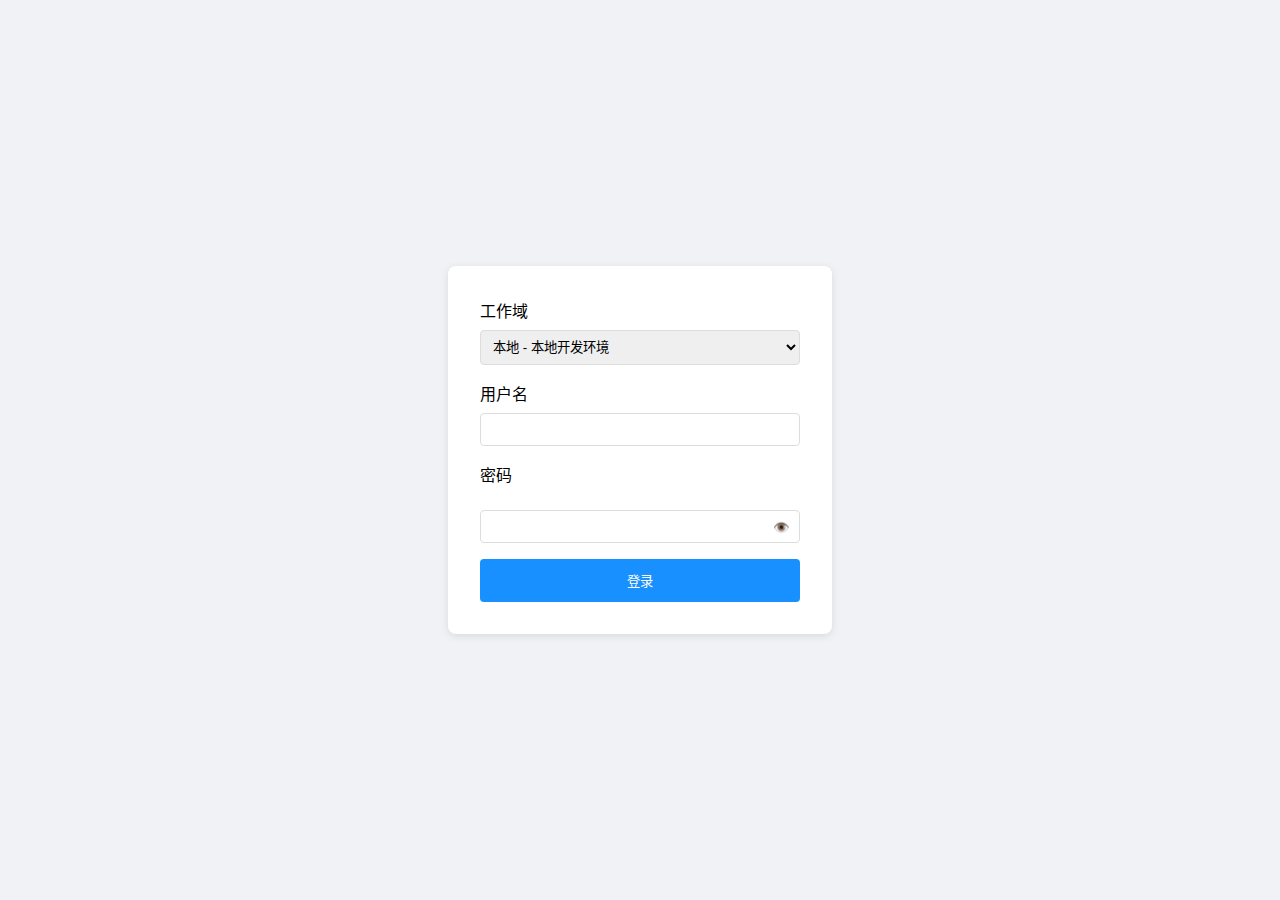
<file: web/index.html>
<!DOCTYPE html>
<html lang="zh-CN">
<head>
    <meta charset="UTF-8">
    <meta name="viewport" content="width=device-width, initial-scale=1.0">
    <title>GVSUN Desktop</title>
    <link rel="stylesheet" href="./css/desktop.css">
</head>
<body>
    <!-- 桌面区域 -->
    <div id="desktop">
        <!-- 桌面图标容器 -->
        <div id="icons-container">
            <!-- 图标将通过 JavaScript 从 desktop.json 动态加载 -->
        </div>

        <!-- 窗口容器 -->
        <div id="windows-container">
            <!-- 窗口模板 -->
            <div id="window-template" class="window hidden" style="display: none;">
                <div class="window-titlebar">
                    <span class="window-title"></span>
                    <div class="window-controls">
                        <button class="minimize-btn">─</button>
                        <button class="maximize-btn">□</button>
                        <button class="close-btn">×</button>
                    </div>
                </div>
                <div class="window-content">
                    <iframe></iframe>
                </div>
            </div>
        </div>
    </div>

    <!-- 任务栏 -->
    <div id="taskbar">
        <!-- 开始按钮 -->
        <button id="start-button">GVSUN</button>
        
        <!-- 开始菜单 -->
        <div id="start-menu" class="hidden">
            <div class="menu-item" id="settings-button">设置</div>
            <div class="menu-item" id="logout-button">退出</div>
        </div>

        <!-- 运行中的应用程序 -->
        <div id="running-apps">
            <!-- 任务栏按钮将通过 JavaScript 动态添加 -->
        </div>

        <!-- 时钟 -->
        <div id="clock">
            <!-- 时间将通过 JavaScript 动态更新 -->
        </div>
    </div>

    <!-- 检查登录状态并初始化桌面系统 -->
    <script>
        // 检查登录状态
        if (!sessionStorage.getItem('user')) {
            window.location.href = './page/login/index.html';
        }
    </script>
    <script src="./scripts/webui.js"></script>
</body>
</html>
</file>
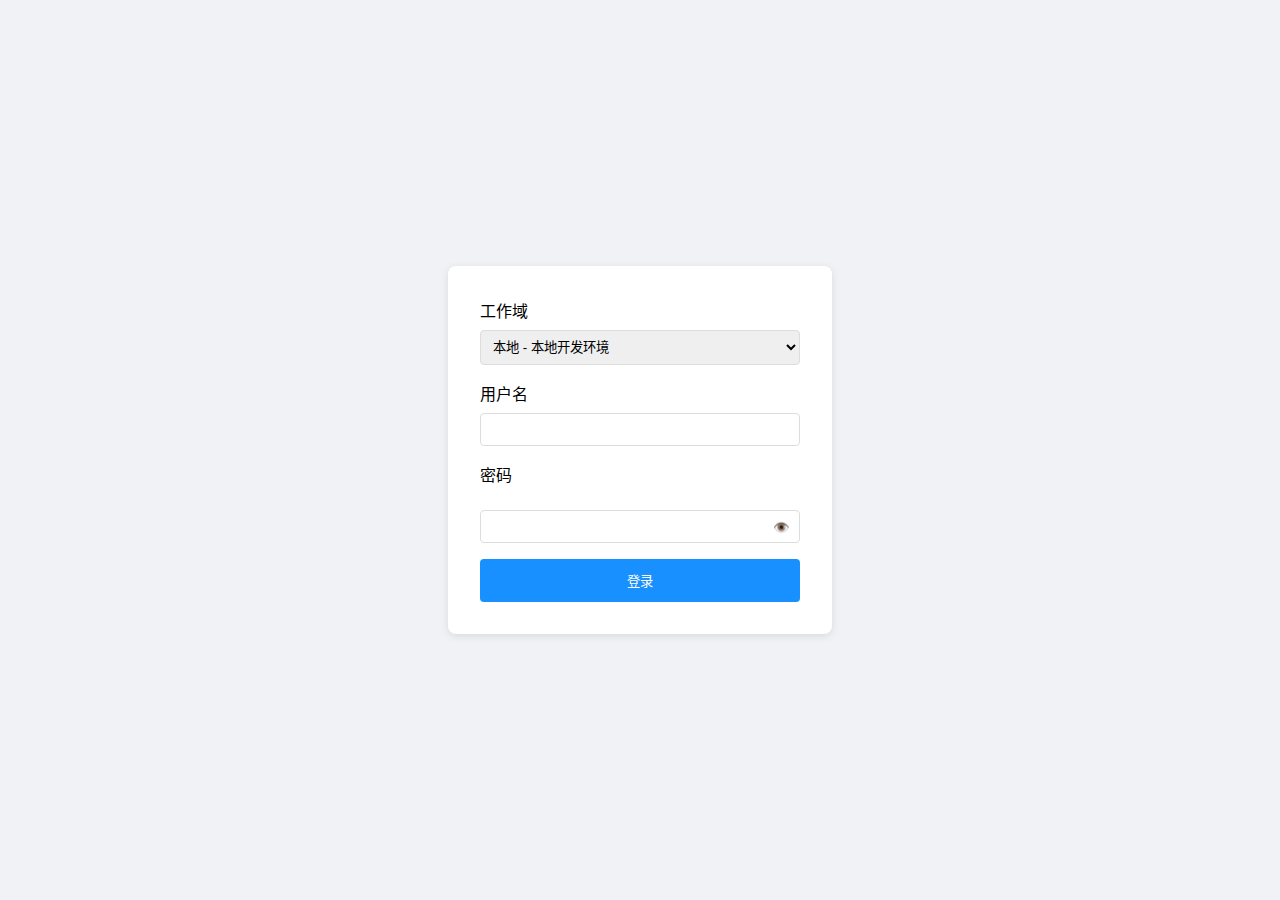
<file: web02/index.html>
<!DOCTYPE html>
<html lang="zh-CN">
<head>
    <meta charset="UTF-8">
    <meta name="viewport" content="width=device-width, initial-scale=1.0">
    <title>系统登录</title>
    <style>
        body {
            display: flex;
            justify-content: center;
            align-items: center;
            height: 100vh;
            margin: 0;
            background-color: #f0f2f5;
            font-family: Arial, sans-serif;
        }
        .login-container {
            background: white;
            padding: 2rem;
            border-radius: 8px;
            box-shadow: 0 2px 8px rgba(0,0,0,0.1);
            width: 320px;
        }
        .form-group {
            margin-bottom: 1rem;
            position: relative;
        }
        label {
            display: block;
            margin-bottom: 0.5rem;
        }
        select, input {
            width: 100%;
            padding: 0.5rem;
            border: 1px solid #ddd;
            border-radius: 4px;
            box-sizing: border-box;
        }
        button {
            width: 100%;
            padding: 0.75rem;
            background-color: #1890ff;
            color: white;
            border: none;
            border-radius: 4px;
            cursor: pointer;
        }
        button:hover {
            background-color: #40a9ff;
        }
        .password-toggle {
            position: absolute;
            right: 10px;
            top: 50%;
            transform: translateY(-50%);
            background: none;
            border: none;
            cursor: pointer;
            padding: 0;
            width: auto;
            color: #666;
        }
        .password-container {
            position: relative;
            margin-top: 24px;
        }
        .password-toggle:hover {
            background: none;
            color: #333;
        }
    </style>
</head>
<body>
    <div class="login-container">
        <form id="loginForm">
            <div class="form-group">
                <label for="domain">工作域</label>
                <select id="domain" required>
                    <!-- 将通过 JavaScript 动态填充 -->
                </select>
            </div>
            <div class="form-group">
                <label for="username">用户名</label>
                <input type="text" id="username" required>
            </div>
            <div class="form-group">
                <label for="password">密码</label>
                <div class="password-container">
                    <input type="password" id="password" required>
                    <button type="button" class="password-toggle" onclick="togglePassword()">
                        👁️
                    </button>
                </div>
            </div>
            <button type="submit">登录</button>
        </form>
    </div>
    <script>
        // 加载工作域列表
        async function loadDomains() {
            try {
                const response = await fetch('./data/domains.json');
                const data = await response.json();
                const domainSelect = document.getElementById('domain');
                
                data.domains.forEach(domain => {
                    const option = document.createElement('option');
                    option.value = domain.id;
                    option.textContent = `${domain.name} - ${domain.description}`;
                    option.dataset.authUrl = domain.authUrl;
                    domainSelect.appendChild(option);
                });

                // 设置默认选中项
                domainSelect.value = data.default;
            } catch (error) {
                console.error('加载工作域失败:', error);
            }
        }

        // 本地验证
        async function validateLocalUser(username, password) {
            try {
                const response = await fetch('./data/user.json');
                const data = await response.json();
                return data.users.some(user => 
                    user.username === username && user.password === password
                );
            } catch (error) {
                console.error('本地验证失败:', error);
                return false;
            }
        }

        // 处理登录表单提交
        document.getElementById('loginForm').addEventListener('submit', async (e) => {
            e.preventDefault();
            
            const domain = document.getElementById('domain');
            const username = document.getElementById('username').value;
            const password = document.getElementById('password').value;
            const authUrl = domain.selectedOptions[0].dataset.authUrl;

            let loginSuccess = false;

            if (domain.value === 'local') {
                loginSuccess = await validateLocalUser(username, password);
            } else {
                // 其他环境的验证逻辑（未实现）
                alert('该环境暂未实现');
                return;
            }

            if (loginSuccess) {
                // 保存用户信息到 sessionStorage
                sessionStorage.setItem('user', JSON.stringify({
                    username,
                    domain: domain.value
                }));
                // 跳转到桌面
                window.location.href = './page/desktop/index.html';
            } else {
                alert('用户名或密码错误');
            }
        });

        // 页面加载时加载工作域列表
        loadDomains();

        // 添加切换密码显示的函数
        function togglePassword() {
            const passwordInput = document.getElementById('password');
            const toggleButton = document.querySelector('.password-toggle');
            
            if (passwordInput.type === 'password') {
                passwordInput.type = 'text';
                toggleButton.textContent = '👁️‍🗨️';
            } else {
                passwordInput.type = 'password';
                toggleButton.textContent = '👁️';
            }
        }
    </script>
</body>
</html>
</file>
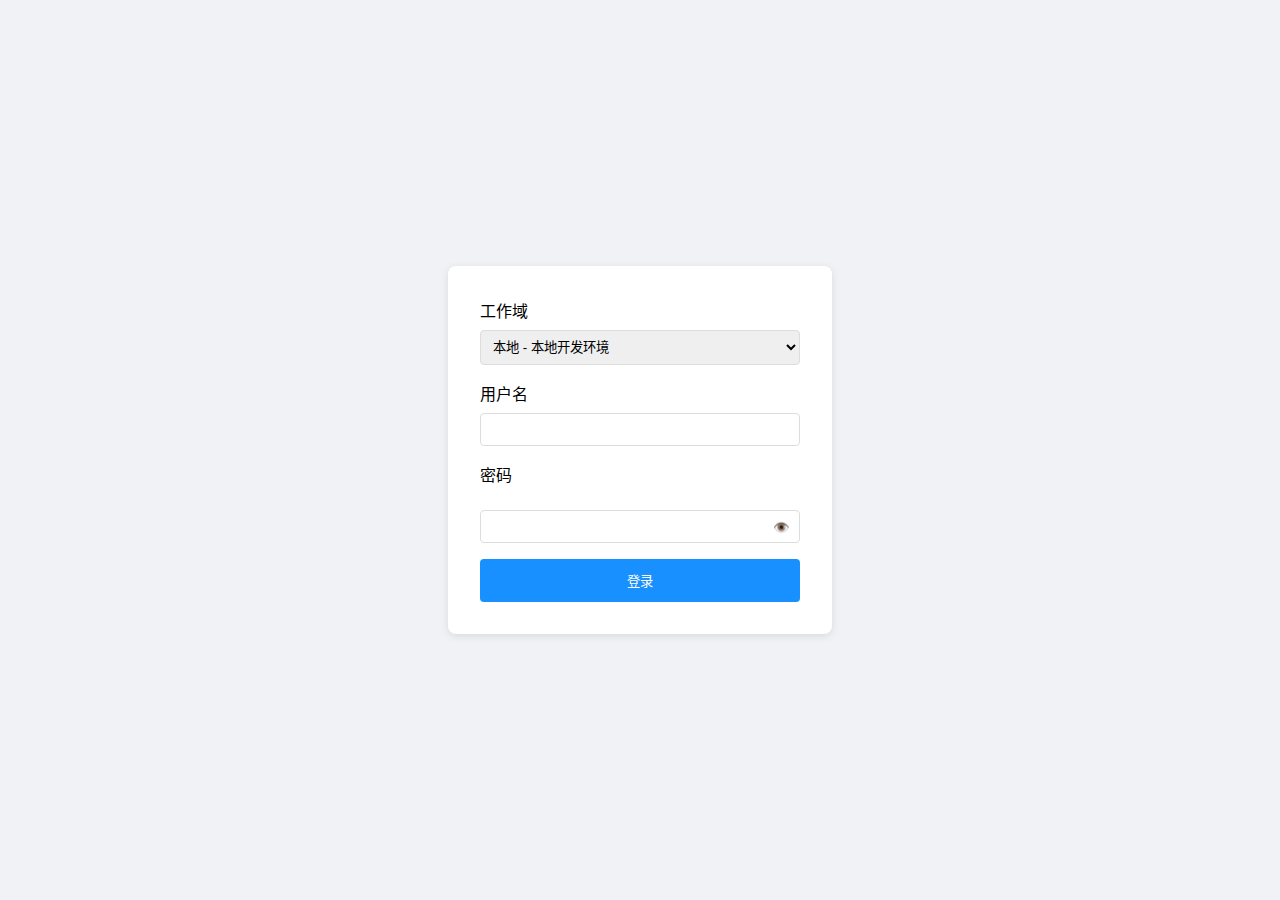
<file: web/page/login/index.html>
<!DOCTYPE html>
<html lang="zh-CN">
<head>
    <meta charset="UTF-8">
    <meta name="viewport" content="width=device-width, initial-scale=1.0">
    <title>系统登录</title>
    <link rel="stylesheet" href="./css/login.css">
</head>
<body>
    <div class="login-container">
        <form id="loginForm">
            <div class="form-group">
                <label for="domain">工作域</label>
                <select id="domain" required>
                    <!-- 将通过 JavaScript 动态填充 -->
                </select>
            </div>
            <div class="form-group">
                <label for="username">用户名</label>
                <input type="text" id="username" required>
            </div>
            <div class="form-group">
                <label for="password">密码</label>
                <div class="password-container">
                    <input type="password" id="password" required>
                    <button type="button" class="password-toggle" onclick="togglePassword()">
                        👁️
                    </button>
                </div>
            </div>
            <button type="submit">登录</button>
        </form>
    </div>
    <script src="./scripts/login.js"></script>
</body>
</html>
</file>
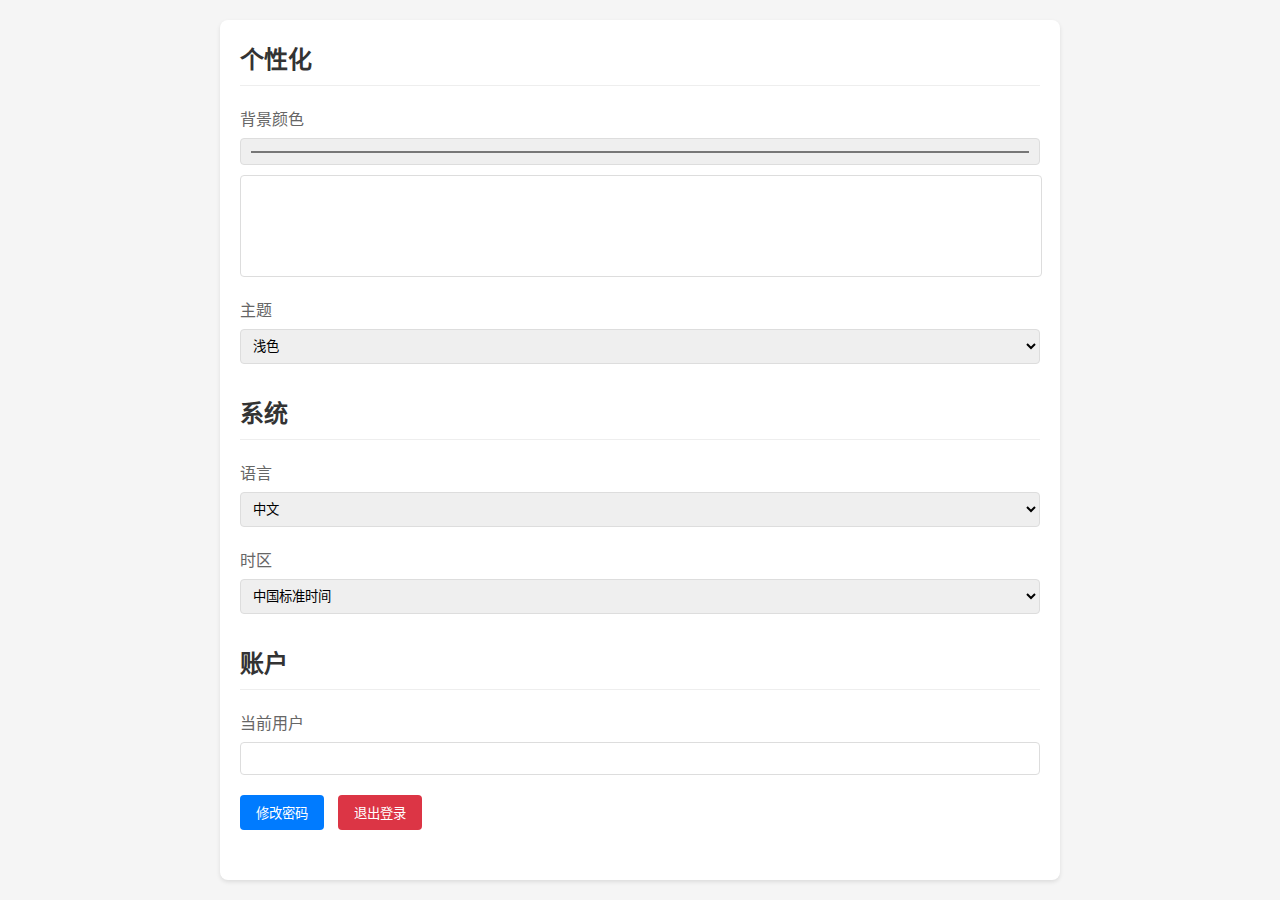
<file: web/page/settings/index.html>
<!DOCTYPE html>
<html lang="zh-CN">
<head>
    <meta charset="UTF-8">
    <meta name="viewport" content="width=device-width, initial-scale=1.0">
    <title>系统设置</title>
    <style>
        body {
            margin: 0;
            padding: 20px;
            font-family: -apple-system, BlinkMacSystemFont, "Segoe UI", Roboto, "Helvetica Neue", Arial, sans-serif;
            background: #f5f5f5;
        }

        .settings-container {
            max-width: 800px;
            margin: 0 auto;
            background: white;
            border-radius: 8px;
            box-shadow: 0 2px 4px rgba(0,0,0,0.1);
            padding: 20px;
        }

        .settings-section {
            margin-bottom: 30px;
        }

        h2 {
            margin: 0 0 20px 0;
            color: #333;
            border-bottom: 1px solid #eee;
            padding-bottom: 10px;
        }

        .setting-item {
            margin-bottom: 20px;
        }

        .setting-item label {
            display: block;
            margin-bottom: 8px;
            color: #666;
        }

        .setting-item select,
        .setting-item input {
            width: 100%;
            padding: 8px;
            border: 1px solid #ddd;
            border-radius: 4px;
            box-sizing: border-box;
        }

        .setting-item button {
            padding: 8px 16px;
            background: #007bff;
            color: white;
            border: none;
            border-radius: 4px;
            cursor: pointer;
        }

        .setting-item button:hover {
            background: #0056b3;
        }

        .color-preview {
            width: 100%;
            height: 100px;
            border: 1px solid #ddd;
            border-radius: 4px;
            margin-top: 10px;
        }
    </style>
</head>
<body>
    <div class="settings-container">
        <div class="settings-section">
            <h2>个性化</h2>
            <div class="setting-item">
                <label>背景颜色</label>
                <input type="color" id="bgColor" onchange="updateBackground(this.value)">
                <div class="color-preview" id="colorPreview"></div>
            </div>
            <div class="setting-item">
                <label>主题</label>
                <select id="theme" onchange="updateTheme(this.value)">
                    <option value="light">浅色</option>
                    <option value="dark">深色</option>
                    <option value="auto">跟随系统</option>
                </select>
            </div>
        </div>

        <div class="settings-section">
            <h2>系统</h2>
            <div class="setting-item">
                <label>语言</label>
                <select id="language" onchange="updateLanguage(this.value)">
                    <option value="zh">中文</option>
                    <option value="en">English</option>
                </select>
            </div>
            <div class="setting-item">
                <label>时区</label>
                <select id="timezone" onchange="updateTimezone(this.value)">
                    <option value="Asia/Shanghai">中国标准时间</option>
                    <option value="America/New_York">美国东部时间</option>
                    <option value="Europe/London">英国标准时间</option>
                </select>
            </div>
        </div>

        <div class="settings-section">
            <h2>账户</h2>
            <div class="setting-item">
                <label>当前用户</label>
                <input type="text" id="currentUser" readonly>
            </div>
            <div class="setting-item">
                <button onclick="changePassword()">修改密码</button>
                <button onclick="logout()" style="margin-left: 10px; background: #dc3545;">退出登录</button>
            </div>
        </div>
    </div>

    <script>
        // 初始化设置
        document.addEventListener('DOMContentLoaded', () => {
            // 获取当前用户信息
            const user = JSON.parse(sessionStorage.getItem('user'));
            if (user) {
                document.getElementById('currentUser').value = user.username;
            }

            // 加载保存的设置
            loadSettings();
        });

        function loadSettings() {
            const settings = JSON.parse(localStorage.getItem('settings') || '{}');
            
            // 设置背景颜色
            if (settings.backgroundColor) {
                document.getElementById('bgColor').value = settings.backgroundColor;
                document.getElementById('colorPreview').style.backgroundColor = settings.backgroundColor;
            }

            // 设置主题
            if (settings.theme) {
                document.getElementById('theme').value = settings.theme;
            }

            // 设置语言
            if (settings.language) {
                document.getElementById('language').value = settings.language;
            }

            // 设置时区
            if (settings.timezone) {
                document.getElementById('timezone').value = settings.timezone;
            }
        }

        function saveSettings(key, value) {
            const settings = JSON.parse(localStorage.getItem('settings') || '{}');
            settings[key] = value;
            localStorage.setItem('settings', JSON.stringify(settings));
        }

        function updateBackground(color) {
            document.getElementById('colorPreview').style.backgroundColor = color;
            saveSettings('backgroundColor', color);
            // 通知父窗口更新背景
            window.parent.postMessage({ type: 'updateBackground', color }, '*');
        }

        function updateTheme(theme) {
            saveSettings('theme', theme);
            // 通知父窗口更新主题
            window.parent.postMessage({ type: 'updateTheme', theme }, '*');
        }

        function updateLanguage(language) {
            saveSettings('language', language);
            // 通知父窗口更新语言
            window.parent.postMessage({ type: 'updateLanguage', language }, '*');
        }

        function updateTimezone(timezone) {
            saveSettings('timezone', timezone);
            // 通知父窗口更新时区
            window.parent.postMessage({ type: 'updateTimezone', timezone }, '*');
        }

        function changePassword() {
            // TODO: 实现密码修改功能
            alert('密码修改功能正在开发中...');
        }

        function logout() {
            // 通知父窗口执行登出
            window.parent.postMessage({ type: 'logout' }, '*');
        }
    </script>
</body>
</html>
</file>
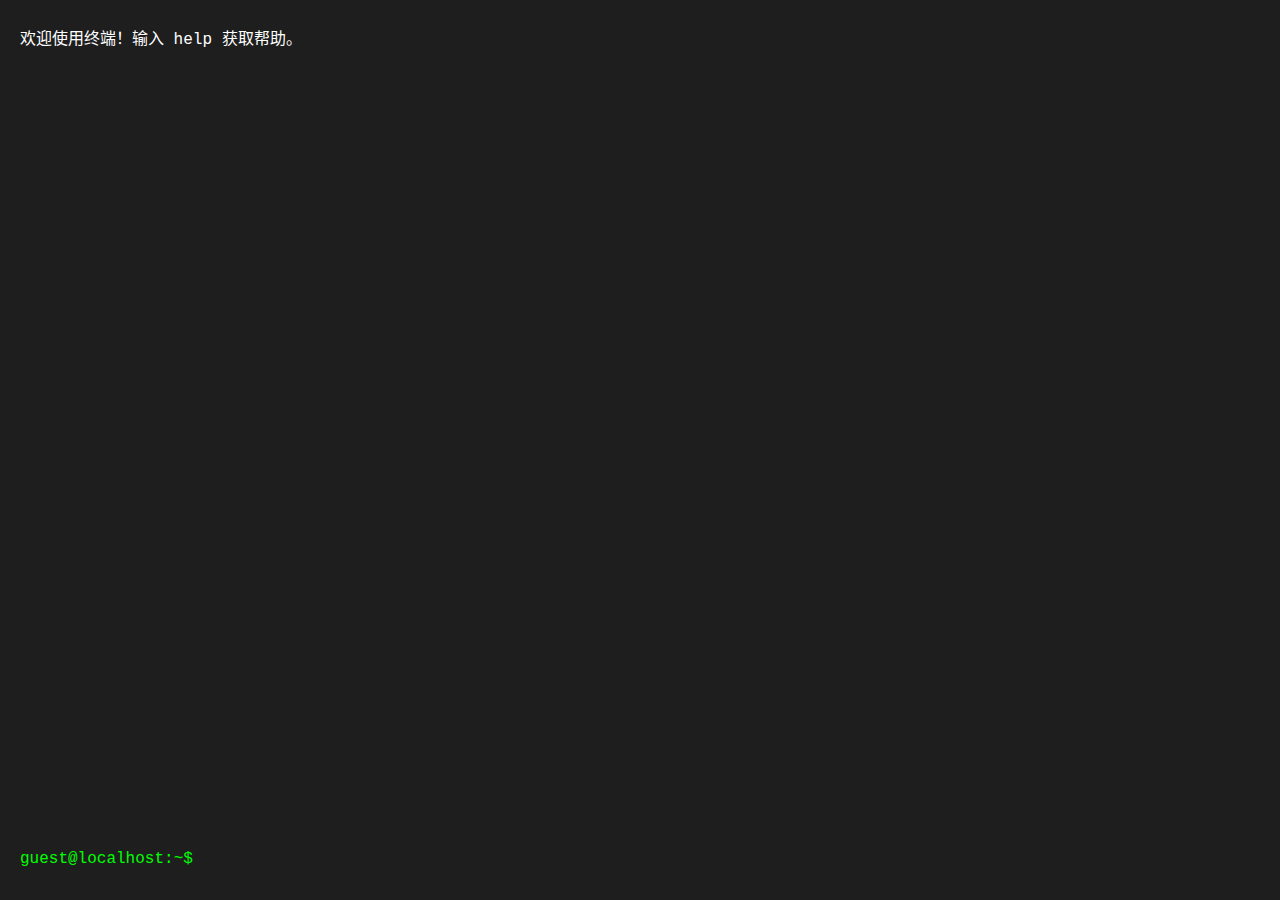
<file: web/page/terminal/index.html>
<!DOCTYPE html>
<html lang="zh-CN">
<head>
    <meta charset="UTF-8">
    <meta name="viewport" content="width=device-width, initial-scale=1.0">
    <title>终端</title>
    <style>
        body {
            margin: 0;
            padding: 20px;
            background: #1e1e1e;
            color: #fff;
            font-family: 'Courier New', Courier, monospace;
            height: 100vh;
            box-sizing: border-box;
        }

        #terminal {
            height: calc(100% - 40px);
            overflow-y: auto;
        }

        .terminal-line {
            margin: 5px 0;
            white-space: pre-wrap;
            word-wrap: break-word;
        }

        .prompt {
            color: #0f0;
        }

        .input-line {
            display: flex;
            align-items: center;
            margin-top: 10px;
        }

        #commandInput {
            flex: 1;
            background: transparent;
            border: none;
            color: #fff;
            font-family: inherit;
            font-size: inherit;
            padding: 0 5px;
            outline: none;
        }
    </style>
</head>
<body>
    <div id="terminal"></div>
    <div class="input-line">
        <span class="prompt">guest@localhost:~$</span>
        <input type="text" id="commandInput" autofocus>
    </div>

    <script>
        const terminal = document.getElementById('terminal');
        const commandInput = document.getElementById('commandInput');
        const commands = {
            help: () => `可用命令：
  help     - 显示帮助信息
  clear    - 清空终端
  echo     - 显示文本
  date     - 显示当前日期和时间
  whoami   - 显示当前用户
  ls       - 列出目录内容
  pwd      - 显示当前工作目录`,
            clear: () => {
                terminal.innerHTML = '';
                return '';
            },
            echo: (args) => args.join(' '),
            date: () => new Date().toString(),
            whoami: () => {
                const user = JSON.parse(sessionStorage.getItem('user'));
                return user ? user.username : 'guest';
            },
            ls: () => `Desktop  Documents  Downloads  Pictures`,
            pwd: () => '/home/guest'
        };

        function addLine(text, isCommand = false) {
            const line = document.createElement('div');
            line.className = 'terminal-line';
            if (isCommand) {
                line.innerHTML = `<span class="prompt">guest@localhost:~$</span> ${text}`;
            } else {
                line.textContent = text;
            }
            terminal.appendChild(line);
            terminal.scrollTop = terminal.scrollHeight;
        }

        function executeCommand(input) {
            const [cmd, ...args] = input.trim().split(' ');
            const command = commands[cmd];
            
            if (command) {
                const output = command(args);
                if (output) addLine(output);
            } else if (cmd) {
                addLine(`命令未找到: ${cmd}`);
            }
        }

        commandInput.addEventListener('keypress', (e) => {
            if (e.key === 'Enter') {
                const input = commandInput.value;
                addLine(input, true);
                executeCommand(input);
                commandInput.value = '';
            }
        });

        // 初始显示欢迎信息
        addLine('欢迎使用终端！输入 help 获取帮助。');
    </script>
</body>
</html>
</file>
<file: web/css/desktop.css>
/* 基础样式重置 */
* {
    margin: 0;
    padding: 0;
    box-sizing: border-box;
}

html, body {
    height: 100%;
    overflow: hidden;
    font-family: Arial, sans-serif;
}

/* 桌面区域 */
#desktop {
    height: calc(100vh - 40px); /* 减去任务栏高度 */
    background: #0078d7;
    position: relative;
    overflow: hidden;
}

/* 桌面图标容器 */
#icons-container {
    padding: 20px;
    display: grid;
    grid-template-columns: repeat(auto-fill, 80px);
    gap: 20px;
    justify-content: start;
}

.desktop-icon {
    width: 80px;
    text-align: center;
    cursor: pointer;
    color: white;
    text-shadow: 1px 1px 3px rgba(0, 0, 0, 0.5);
}

.desktop-icon img {
    width: 48px;
    height: 48px;
    margin-bottom: 5px;
}

.desktop-icon span {
    display: block;
    font-size: 12px;
    word-wrap: break-word;
}

/* 窗口样式 */
#windows-container {
    position: absolute;
    top: 0;
    left: 0;
    width: 100%;
    height: 100%;
}

.window {
    position: absolute;
    min-width: 300px;
    min-height: 200px;
    background: white;
    box-shadow: 0 0 10px rgba(0, 0, 0, 0.3);
    border: 1px solid #ccc;
    display: flex;
    flex-direction: column;
}

.window.hidden {
    display: none;
}

.window-titlebar {
    height: 30px;
    background: #f0f0f0;
    display: flex;
    align-items: center;
    padding: 0 5px;
    cursor: move;
    user-select: none;
}

.window-title {
    flex-grow: 1;
    margin-left: 8px;
    font-size: 14px;
}

.window-controls {
    display: flex;
    gap: 2px;
}

.window-controls button {
    width: 45px;
    height: 25px;
    border: none;
    background: transparent;
    cursor: pointer;
    font-family: "Segoe UI", sans-serif;
    font-size: 14px;
}

.window-controls button:hover {
    background: rgba(0, 0, 0, 0.1);
}

.close-btn:hover {
    background: #e81123 !important;
    color: white;
}

.window-content {
    flex-grow: 1;
    position: relative;
    overflow: hidden;
}

.window-content iframe {
    width: 100%;
    height: 100%;
    border: none;
}

/* 任务栏 */
#taskbar {
    height: 40px;
    background: #202020;
    position: fixed;
    bottom: 0;
    left: 0;
    right: 0;
    display: flex;
    align-items: center;
    padding: 0 10px;
    z-index: 1000;
}

#start-button {
    width: 50px;
    height: 100%;
    background: transparent;
    border: none;
    color: white;
    cursor: pointer;
    font-weight: bold;
}

#start-button:hover {
    background: rgba(255, 255, 255, 0.1);
}

/* 开始菜单 */
#start-menu {
    position: absolute;
    bottom: 40px;
    left: 0;
    background: #333;
    width: 200px;
    padding: 10px 0;
    box-shadow: 0 0 10px rgba(0, 0, 0, 0.5);
}

#start-menu.hidden {
    display: none;
}

.menu-item {
    padding: 10px 20px;
    color: white;
    cursor: pointer;
}

.menu-item:hover {
    background: rgba(255, 255, 255, 0.1);
}

/* 运行中的应用 */
#running-apps {
    flex-grow: 1;
    display: flex;
    gap: 2px;
    padding: 0 10px;
}

.taskbar-item {
    height: 35px;
    min-width: 200px;
    background: rgba(255, 255, 255, 0.05);
    color: white;
    border: none;
    cursor: pointer;
    display: flex;
    align-items: center;
    padding: 0 10px;
    margin: 0 2px;
}

.taskbar-item:hover {
    background: rgba(255, 255, 255, 0.1);
}

.taskbar-item.active {
    background: rgba(255, 255, 255, 0.2);
}

/* 时钟 */
#clock {
    color: white;
    padding: 0 15px;
    font-size: 14px;
    cursor: pointer;
}

#clock:hover {
    background: rgba(255, 255, 255, 0.1);
}

/* 窗口拖动时的遮罩 */
.drag-overlay {
    position: fixed;
    top: 0;
    left: 0;
    right: 0;
    bottom: 0;
    z-index: 9999;
    display: none;
}

/* 活动窗口样式 */
.window.active {
    z-index: 100;
}

.window.active .window-titlebar {
    background: #0078d7;
    color: white;
}
</file>
<file: web/page/login/css/login.css>
body {
    display: flex;
    justify-content: center;
    align-items: center;
    height: 100vh;
    margin: 0;
    background-color: #f0f2f5;
    font-family: Arial, sans-serif;
}

.login-container {
    background: white;
    padding: 2rem;
    border-radius: 8px;
    box-shadow: 0 2px 8px rgba(0,0,0,0.1);
    width: 320px;
}

.form-group {
    margin-bottom: 1rem;
    position: relative;
}

label {
    display: block;
    margin-bottom: 0.5rem;
}

select, input {
    width: 100%;
    padding: 0.5rem;
    border: 1px solid #ddd;
    border-radius: 4px;
    box-sizing: border-box;
}

button {
    width: 100%;
    padding: 0.75rem;
    background-color: #1890ff;
    color: white;
    border: none;
    border-radius: 4px;
    cursor: pointer;
}

button:hover {
    background-color: #40a9ff;
}

.password-toggle {
    position: absolute;
    right: 10px;
    top: 50%;
    transform: translateY(-50%);
    background: none;
    border: none;
    cursor: pointer;
    padding: 0;
    width: auto;
    color: #666;
}

.password-container {
    position: relative;
    margin-top: 24px;
}

.password-toggle:hover {
    background: none;
    color: #333;
}
</file>
